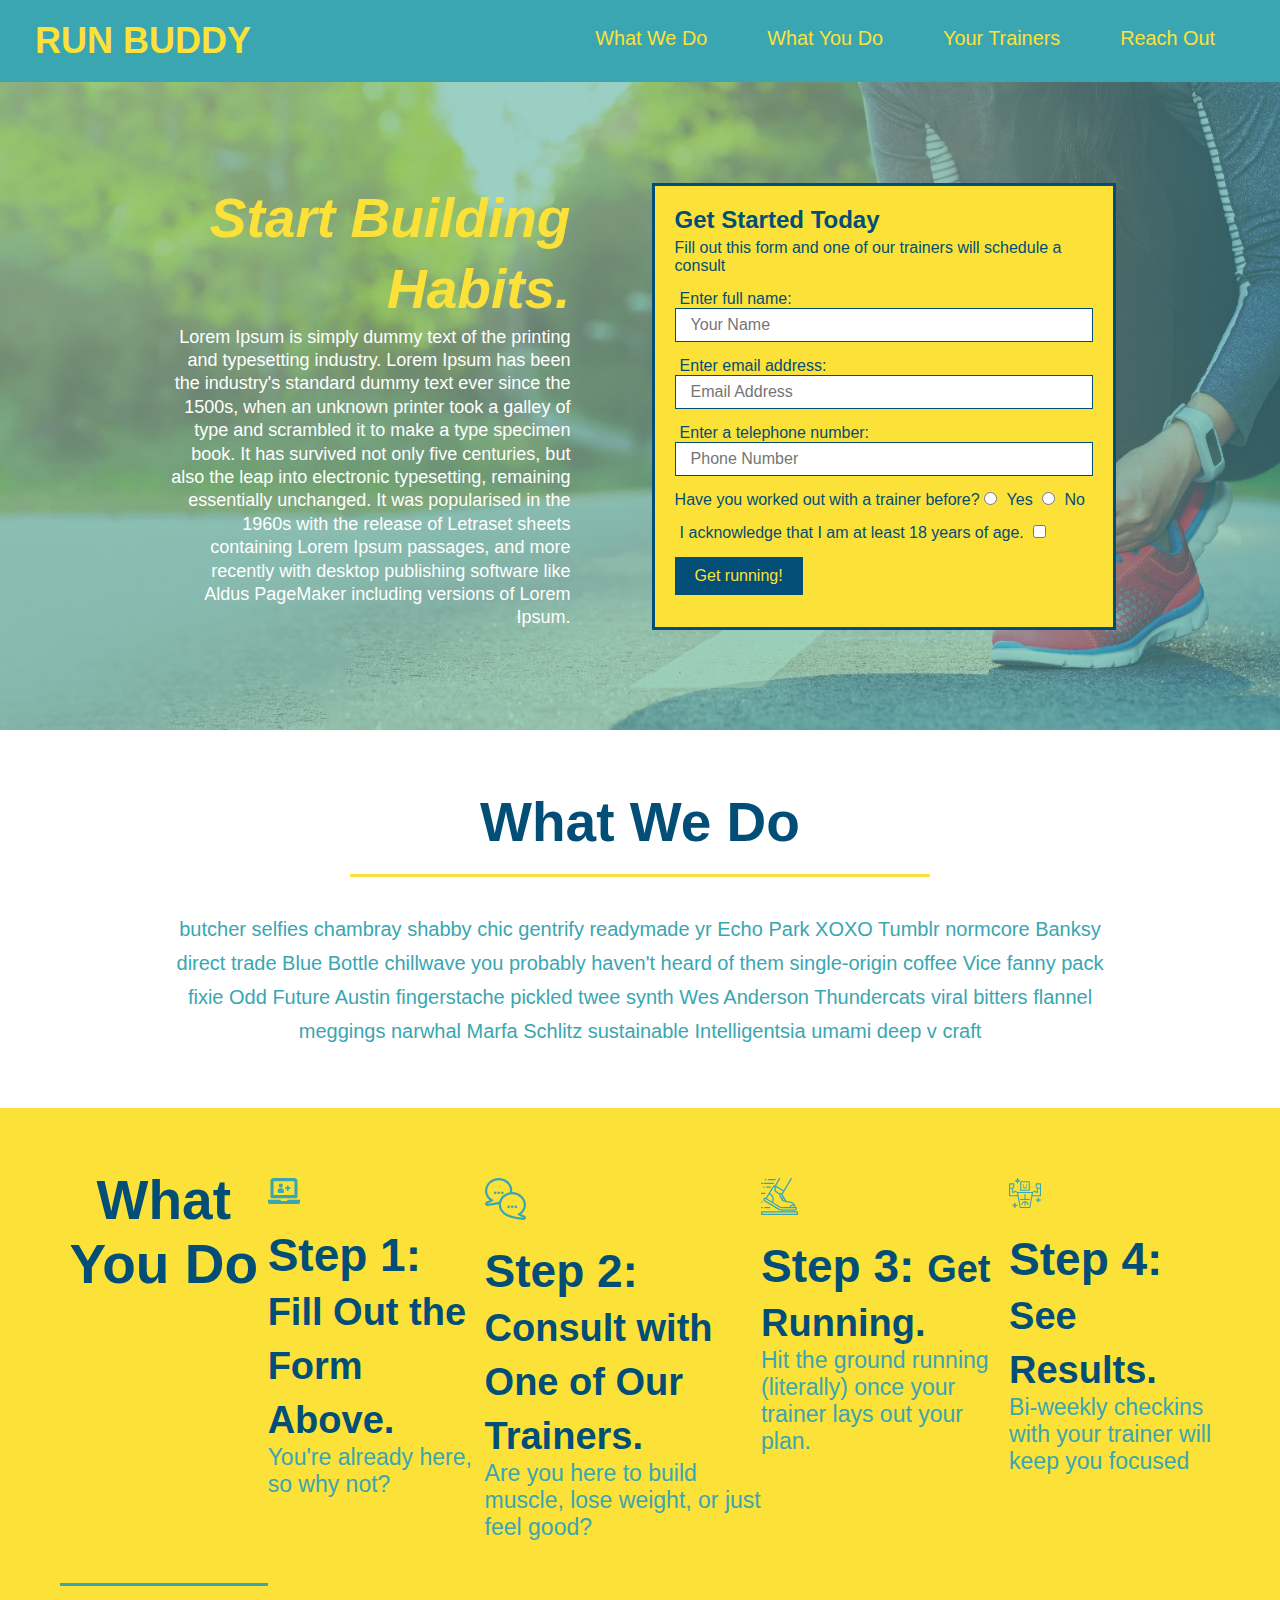
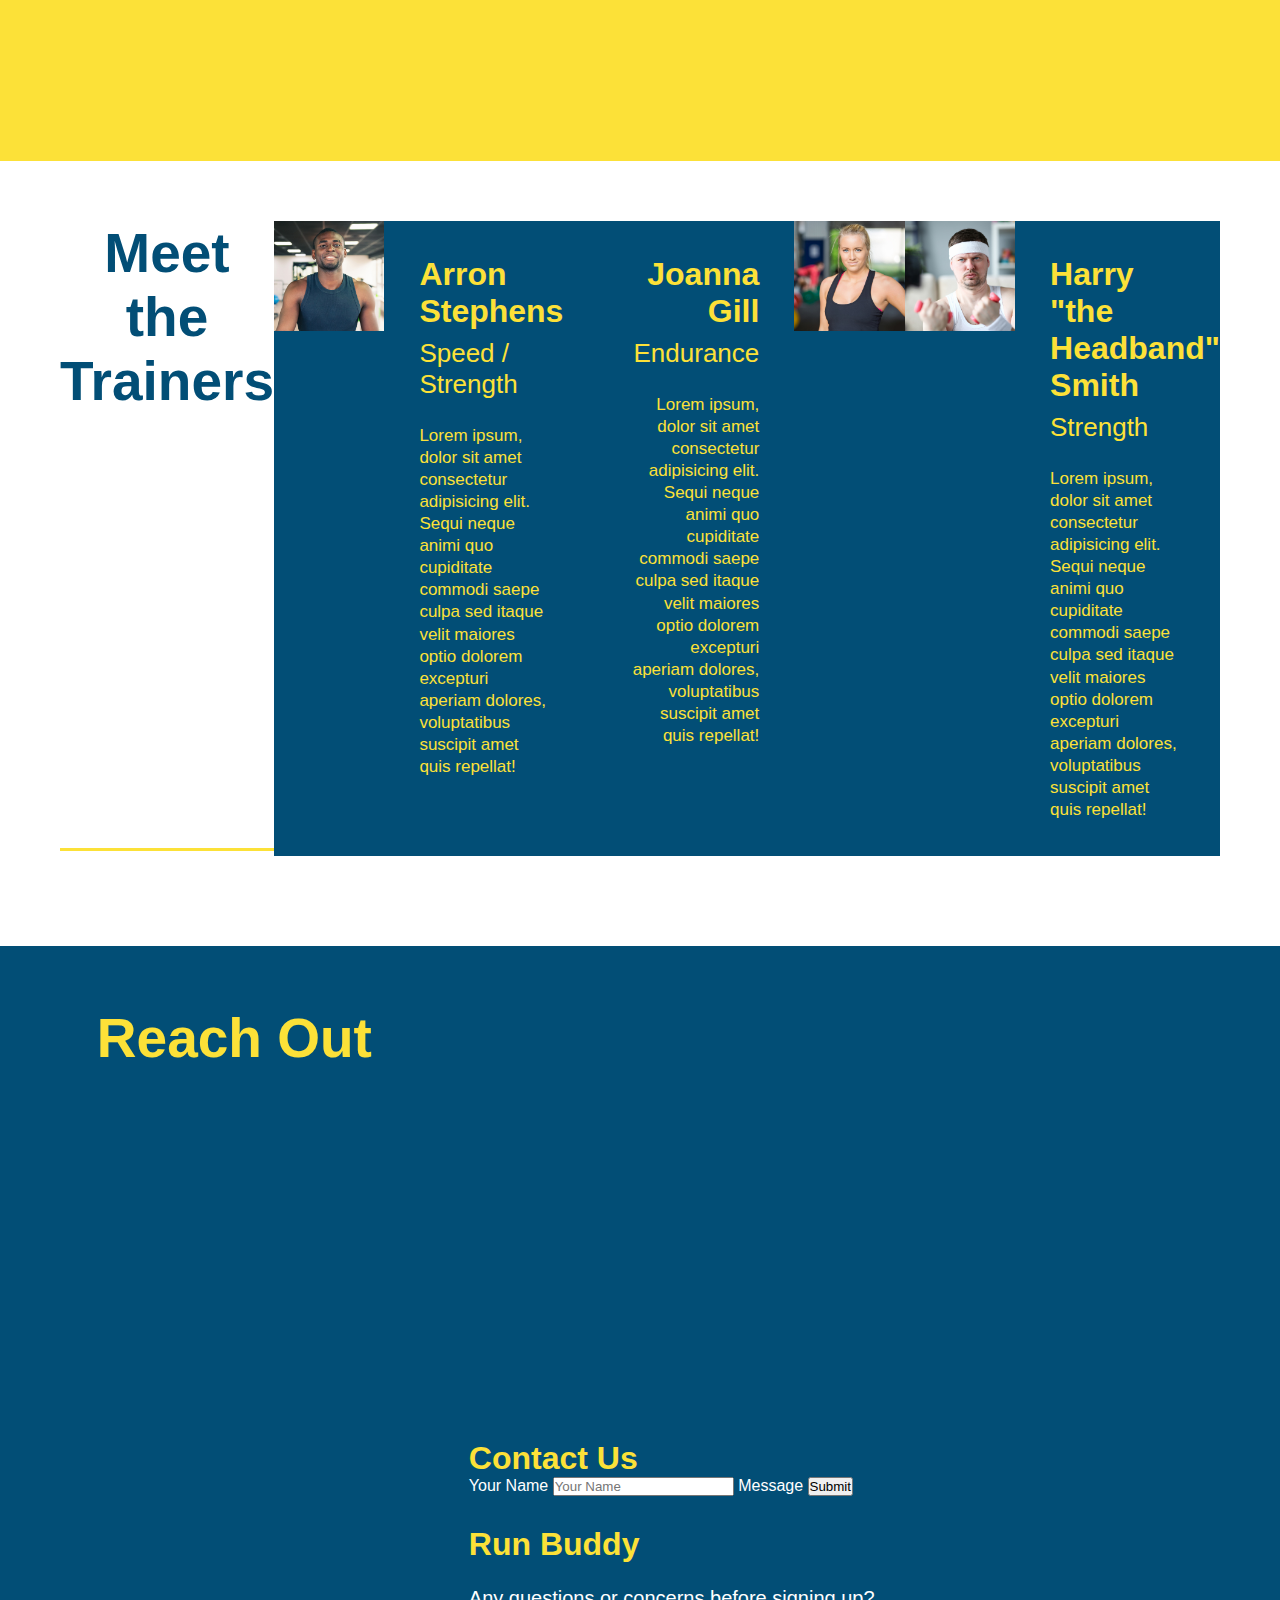
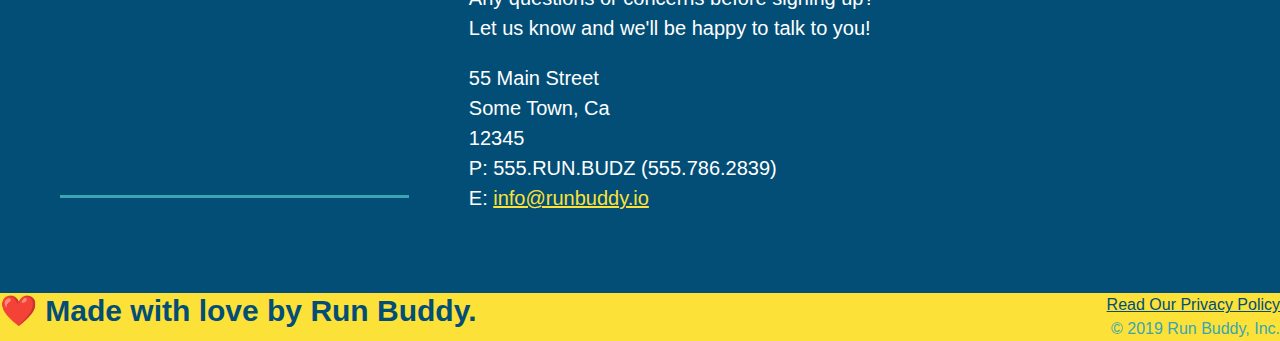
<file: index.html>
<!DOCTYPE html>
<html lang="en">

<head>
  <meta charset="UTF-8" />
  <title>Run Buddy</title>
  <link rel="stylesheet" href="./assets/css/style.css" />
</head>

<body>
  <!-- navigation -->
  <header>
    <h1>
      <a href="/">
        RUN BUDDY
      </a>
    </h1>
    <nav>
      <!-- Unordered list element -->
      <ul>
        <!-- List item element-->
        <li>
          <!-- Anchor element -->
          <a href="#what-we-do">What We Do</a>
        </li>
        <li>
          <a href="#what-you-do">What You Do</a>
        </li>
        <li>
          <a href="#your-trainers">Your Trainers</a>
        </li>
        <li>
          <a href="#reach-out">Reach Out</a>
        </li>
      </ul>
    </nav>
  </header>

  <!-- hero/jumbotron -->
  <section class="hero">
    <div class="hero-cta">
      <h2>Start Building Habits.</h2>
      <p>
        Lorem Ipsum is simply dummy text of the printing and typesetting industry. 
        Lorem Ipsum has been the industry's standard dummy text ever since the 1500s, when an unknown printer took a 
        galley of type and scrambled it to make a type specimen book. 
        It has survived not only five centuries, but also the leap into electronic typesetting, 
        remaining essentially unchanged. It was popularised in the 1960s with the release of Letraset sheets 
        containing Lorem Ipsum passages, and more recently with desktop publishing software like Aldus PageMaker 
        including versions of Lorem Ipsum.
      </p>
    </div>
    <div class="hero-form">
      <h3>Get Started Today</h3>
      <p>Fill out this form and one of our trainers will schedule a consult</p>
      <form>
        <label for="name">Enter full name:</label>
        <input type="text" placeholder="Your Name" name="name" id="name" class="form-input" />
        <label for="email">Enter email address:</label>
        <input type="text" placeholder="Email Address" name="email" id="email" class="form-input" />
        <label for="phone">Enter a telephone number:</label>
        <input type="text" placeholder="Phone Number" name="phone" id="phone" class="form-input" />
        <p>
          Have you worked out with a trainer before?
          <input type="radio" name="trainer-confirm" id="trainer-yes" />
          <label for="trainer-yes">Yes</label>
          <input type="radio" name="trainer-confirm" id="trainer-no" />
          <label for="trainer-no">No</label>
        </p>
        <p>
          <label for="checkbox">
            I acknowledge that I am at least 18 years of age.
          </label>
          <input type="checkbox" name="checkpoint1" id="checkbox" />
        </p>
        <button type="submit">
          Get running!
        </button>
      </form>
    </div>
  </section>

  <!-- "what we do" section -->
  <section id="what-we-do" class="intro">
    <div class="flex-row">
      <h2 class="section-title primary-border">
        What We Do
      </h2>
    </div>
    <div class="flex-row">
      <p>
        butcher selfies chambray shabby chic gentrify readymade yr Echo Park XOXO Tumblr normcore Banksy direct trade Blue
        Bottle chillwave you probably haven't heard of them single-origin coffee Vice fanny pack fixie Odd Future Austin
        fingerstache pickled twee synth Wes Anderson Thundercats viral bitters flannel meggings narwhal Marfa Schlitz
        sustainable Intelligentsia umami deep v craft
      </p>
    </div>
  </section>

  <!-- "what you do" section -->
  <section id="what-you-do" class="steps">
    <div class="flex-row">
      <h2 class="section-title secondary-border">
        What You Do
      </h2>
    <div>
      <img src="./assets/images/step-1.svg" alt="" />
      <h3>Step 1: <span>Fill Out the Form Above.</span></h3>
      <p>You're already here, so why not?</p>
    </div>

    <div>
      <img src="./assets/images/step-2.svg" alt="" />
      <h3>Step 2: <span>Consult with One of Our Trainers.</span></h3>
      <p>Are you here to build muscle, lose weight, or just feel good?</p>
    </div>

    <div>
      <img src="./assets/images/step-3.svg" alt="" />
      <h3>Step 3: <span>Get Running.</span></h3>
      <p>Hit the ground running (literally) once your trainer lays out your plan.</p>
    </div>

    <div>
      <img src="./assets/images/step-4.svg" alt="" />
      <h3>Step 4: <span>See Results.</span></h3>
      <p>Bi-weekly checkins with your trainer will keep you focused</p>
    </div>
  </section>

  <!-- "meet the trainers" section -->
  <section id="your-trainers" class="trainers">
    <div class="flex-row">
      <h2 class="section-title primary-border">
        Meet the Trainers
      </h2>
    <article class="trainer">
      <img src="./assets/images/trainer-1.jpg" alt="Arron Stephens in his workout clothes, ready to pump iron" />
      <div class="trainer-bio text-left">
        <h3>Arron Stephens</h3>
        <h4>Speed / Strength</h4>
        <p>
          Lorem ipsum, dolor sit amet consectetur adipisicing elit. Sequi neque animi quo cupiditate commodi saepe culpa
          sed
          itaque velit maiores optio dolorem excepturi aperiam dolores, voluptatibus suscipit amet quis repellat!
        </p>
      </div>
    </article>

    <!-- second trainer bio -->
    <article class="trainer">
      <div class="trainer-bio text-right">
        <h3>Joanna Gill</h3>
        <h4>Endurance</h4>
        <p>
          Lorem ipsum, dolor sit amet consectetur adipisicing elit. Sequi neque animi quo cupiditate commodi saepe culpa
          sed
          itaque velit maiores optio dolorem excepturi aperiam dolores, voluptatibus suscipit amet quis repellat!
        </p>
      </div>
      <img src="./assets/images/trainer-2.jpg" alt="Joanna Gill cooling off after a workout" />
    </article>

    <!-- third trainer bio -->
    <article class="trainer">
      <img src="./assets/images/trainer-3.jpg"
        alt="Harry Smith wearing a headband and lifting comically small pink weights" />
      <div class="trainer-bio text-left">
        <h3>Harry "the Headband" Smith</h3>
        <h4>Strength</h4>
        <p>
          Lorem ipsum, dolor sit amet consectetur adipisicing elit. Sequi neque animi quo cupiditate commodi saepe culpa
          sed
          itaque velit maiores optio dolorem excepturi aperiam dolores, voluptatibus suscipit amet quis repellat!
        </p>
      </div>
    </article>
  </section>

  <!-- "reach out" section -->
  <section id="reach-out" class="contact">
    <div class="flex-row">
      <h2 class="section-title secondary-border">
        Reach Out
      </h2>
    <div class="contact-info">
      <iframe 
        src="https://www.google.com/maps/embed?pb=!1m18!1m12!1m3!1d3147.1079747227936!2d-120.42364418397035!3d37.92790791110593!2m3!1f0!2f0!3f0!3m2!1i1024!2i768!4f13.1!3m3!1m2!1s0x8090c49129b6ac57%3A0xb56c7eb95a2cd8bd!2sMain%20St%2C%20California%2095327!5e0!3m2!1sen!2sus!4v1616426329495!5m2!1sen!2sus"
        style="border:0;" 
        allowfullscreen=""
        loading="lazy">
      </iframe>
      <div class="contact-form">
        <h3>Contact Us</h3>
        <form>
          <label for="contact-name">Your Name</label>
          <input type="text" ide="contact-name" placeholder="Your Name" />

          <label for="contact-message">Message</label>
          <texatarea id="contact-message" placeholder="Message"></texatarea>

          <button type="submit">Submit</button>
        </form>
      </div>
      <div>
        <h3>Run Buddy</h3>
        <p>
          Any questions or concerns before signing up?
          <br />
          Let us know and we'll be happy to talk to you!
        </p>
        <address>
          55 Main Street <br />
          Some Town, Ca <br />
          12345<br />
          P: 555.RUN.BUDZ (555.786.2839)<br />
          E: <a href="mailto:info@runbuddy.io">info@runbuddy.io</a>
        </address>
      </div>
    </div>
  </section>

  <!-- footer -->
  <footer>
    <h2>❤️ Made with love by Run Buddy.</h2>
    <div>
      <a href="./privacy-policy.html">Read Our Privacy Policy</a><br />
      &copy; 2019 Run Buddy, Inc.
    </div>
  </footer>
</body>

</html>
</file>
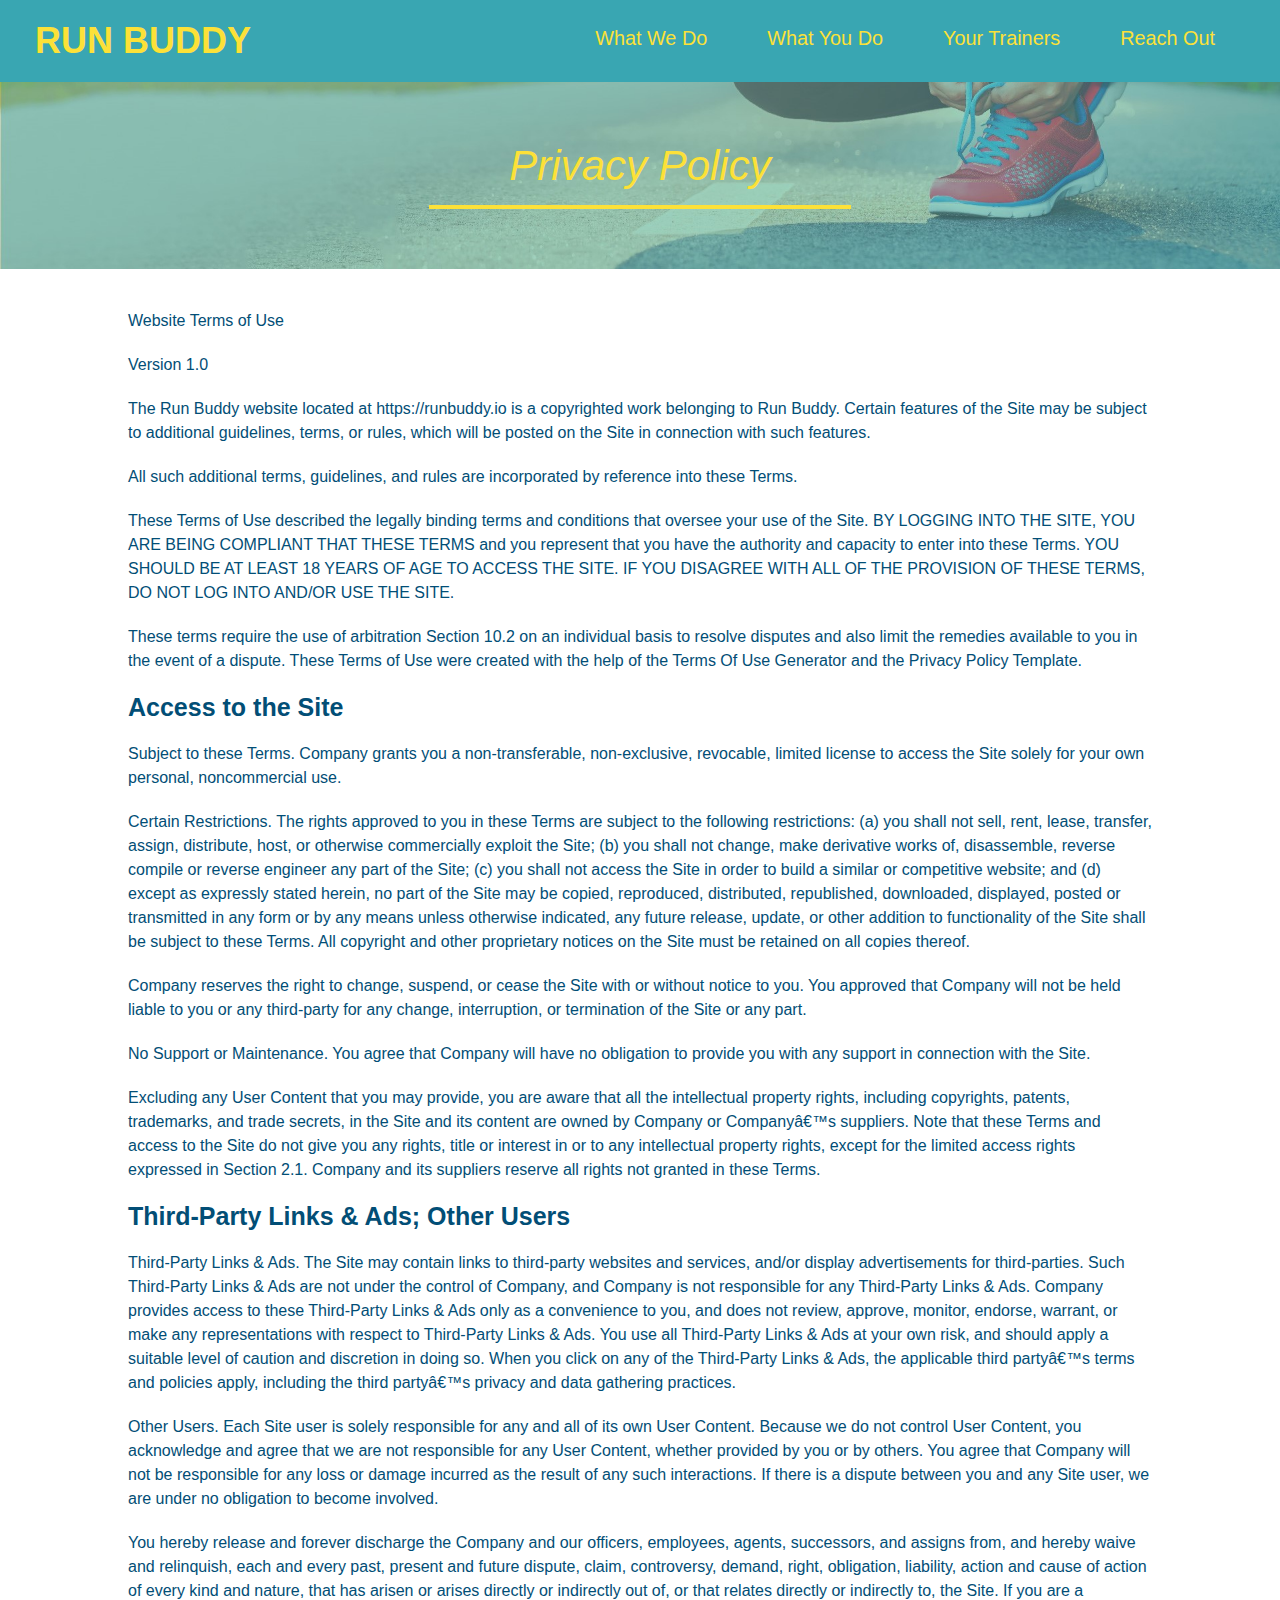
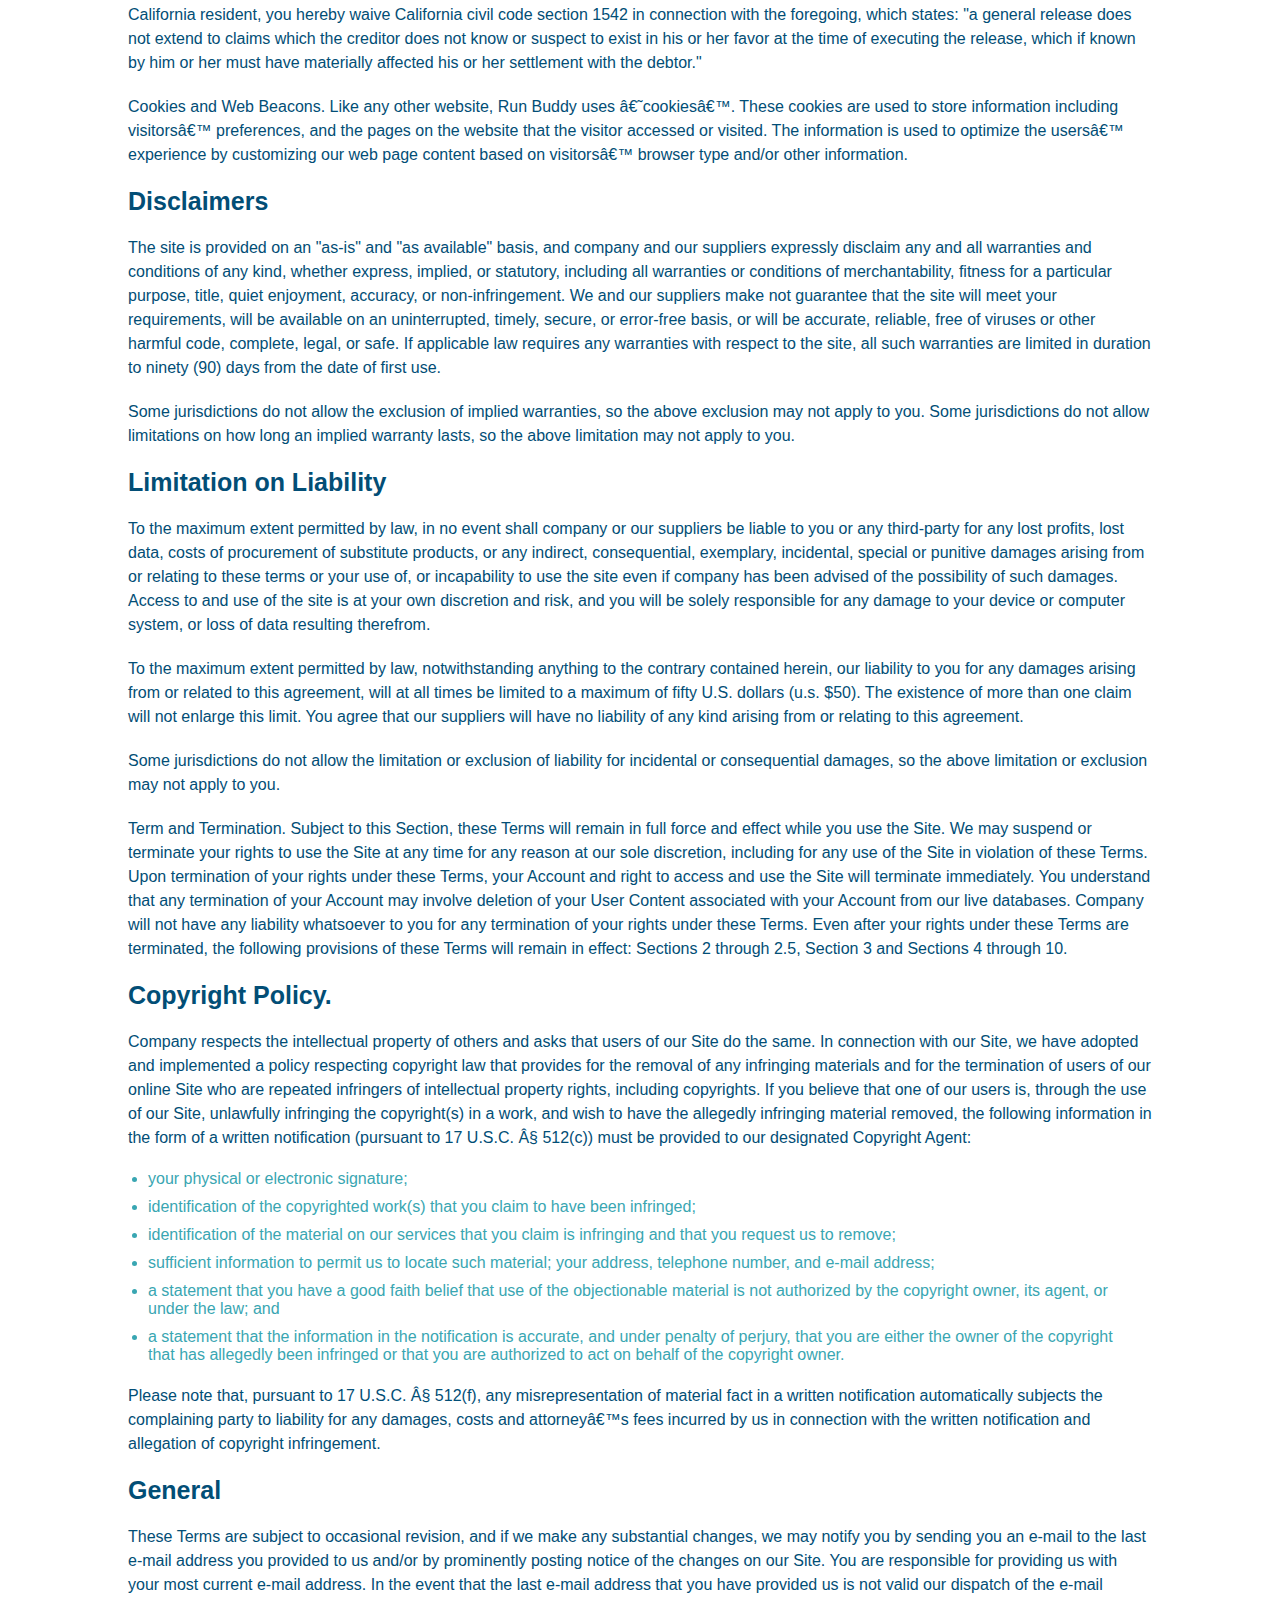
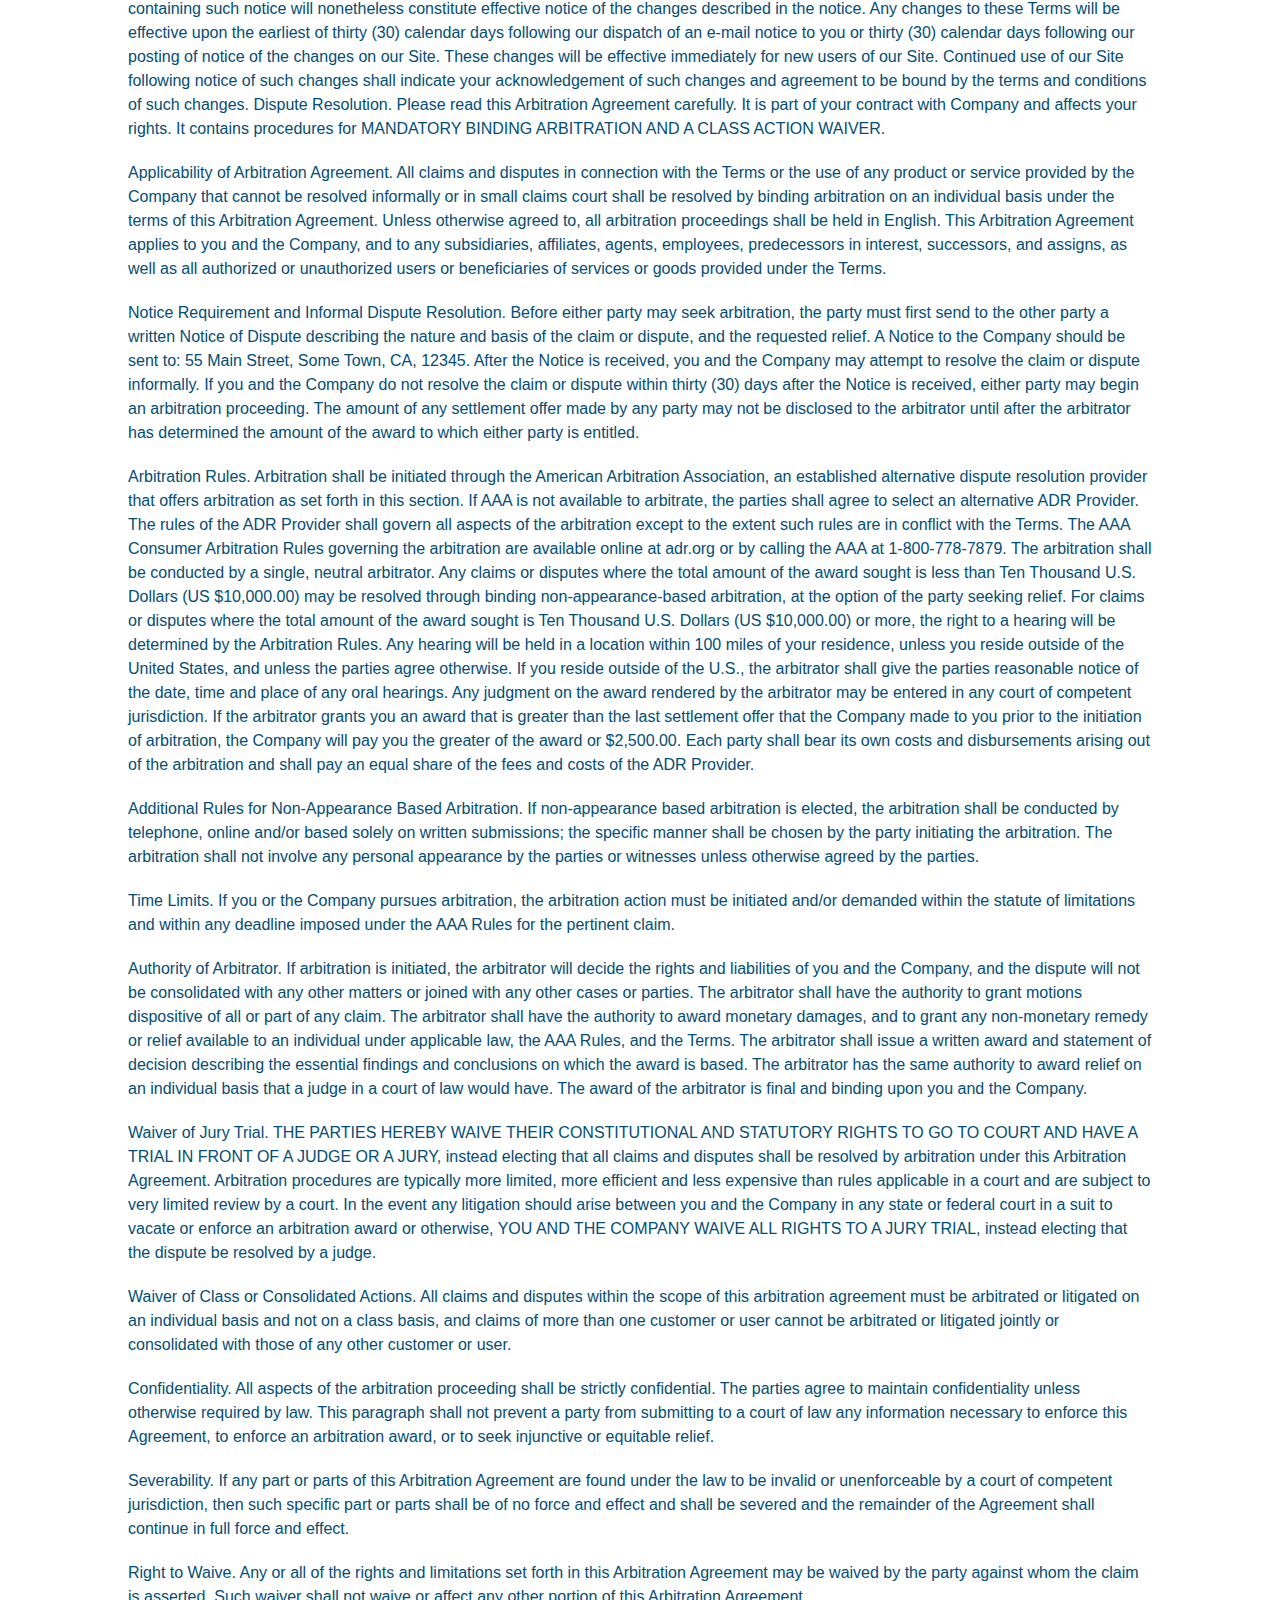
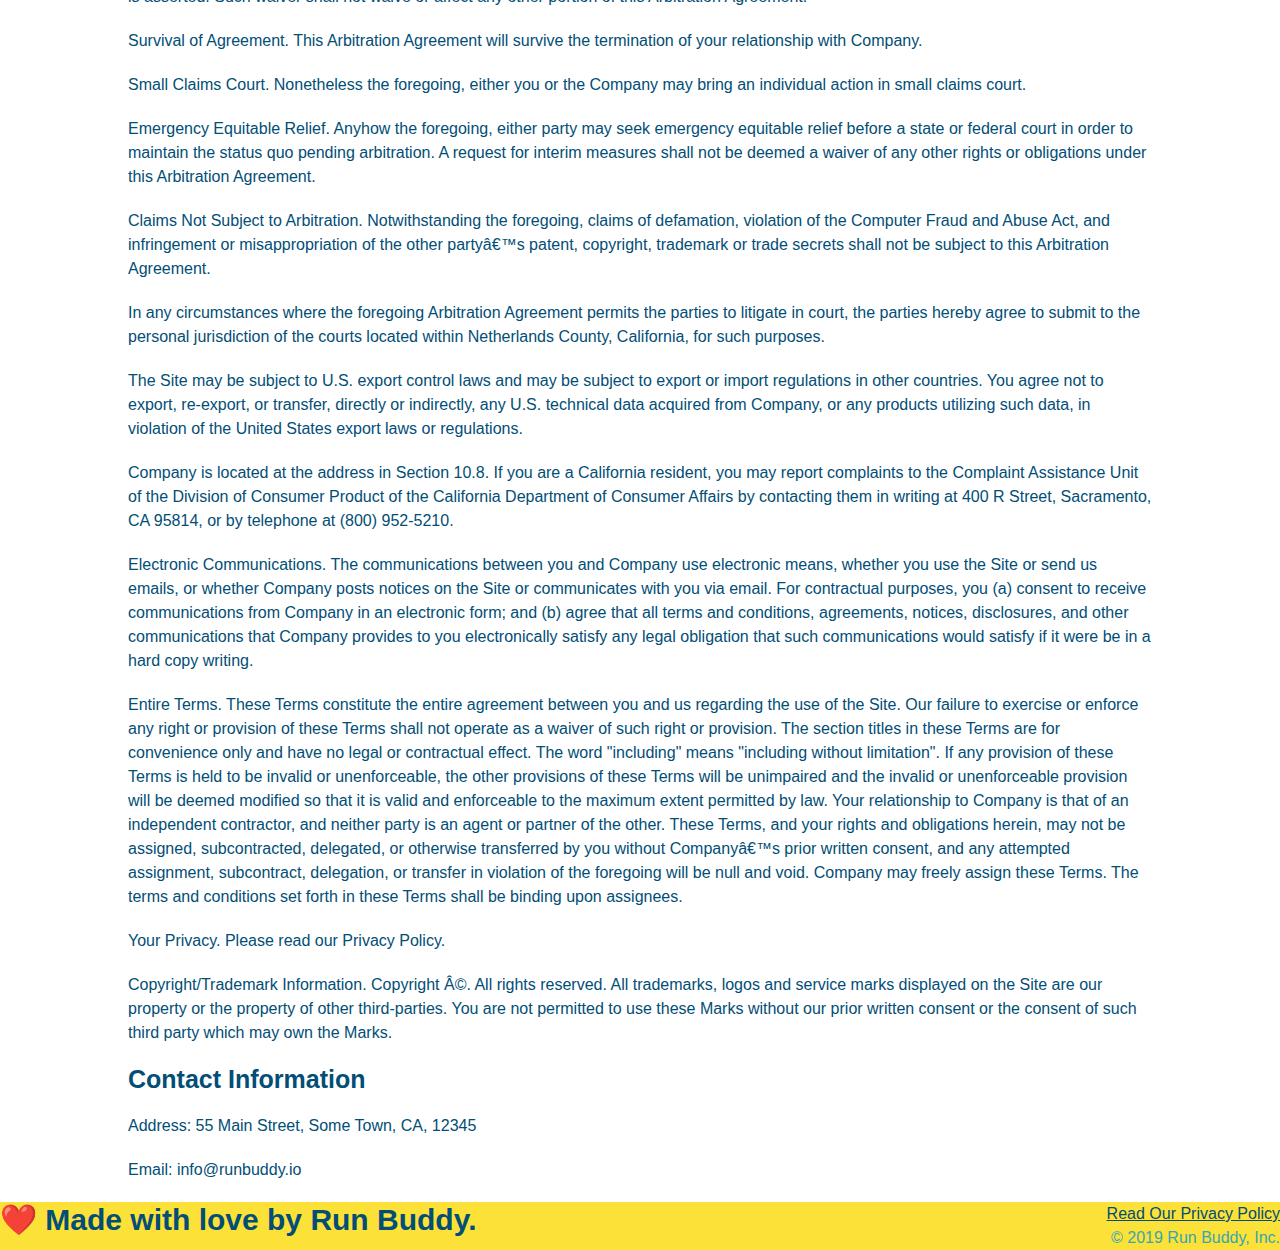
<file: privacy-policy.html>
<!DOCTYPE html>
<html lang="en">

<head>
  <meta charset="UTF-8" />
  <title>Privacy Policy - Run Buddy</title>
  <link rel="stylesheet" href="./assets/css/style.css" />
  <link rel="stylesheet" href="./assets/css/secondary-styles.css" />

</head>

<body>
  <header>
    <h1>
      <a href="/">
        RUN BUDDY
      </a>
    </h1>
    <nav>
      <!-- Unordered list element -->
      <ul>
        <!-- List item element-->
        <li>
          <!-- Anchor element -->
          <a href="./index.html#what-we-do">What We Do</a>
        </li>
        <li>
          <a href="./index.html#what-you-do">What You Do</a>
        </li>
        <li>
          <a href="./index.html#your-trainers">Your Trainers</a>
        </li>
        <li>
          <a href="./index.html#reach-out">Reach Out</a>
        </li>
      </ul>
    </nav>
  </header>

  <section class="hero">
    <h2 class="page-title">
      Privacy Policy
    </h2>
  </section>

  <article class="secondary-content">

    <p>
      Website Terms of Use
    </p>

    <p>
      Version 1.0
    </p>

    <p>
      The Run Buddy website located at https://runbuddy.io is a copyrighted work belonging to Run Buddy. Certain
      features of the Site may be subject to additional guidelines, terms, or rules, which will be posted on the Site
      in connection with such features.
    </p>

    <p>
      All such additional terms, guidelines, and rules are incorporated by reference into these Terms.
    </p>

    <p>
      These Terms of Use described the legally binding terms and conditions that oversee your use of the Site. BY
      LOGGING INTO THE SITE, YOU ARE BEING COMPLIANT THAT THESE TERMS and you represent that you have the authority
      and capacity to enter into these Terms. YOU SHOULD BE AT LEAST 18 YEARS OF AGE TO ACCESS THE SITE. IF YOU
      DISAGREE WITH ALL OF THE PROVISION OF THESE TERMS, DO NOT LOG INTO AND/OR USE THE SITE.
    </p>

    <p>
      These terms require the use of arbitration Section 10.2 on an individual basis to resolve disputes and also
      limit the remedies available to you in the event of a dispute. These Terms of Use were created with the help of
      the Terms Of Use Generator and the Privacy Policy Template.
    </p>

    <h3>
      Access to the Site
    </h3>

    <p>
      Subject to these Terms. Company grants you a non-transferable, non-exclusive, revocable, limited license to
      access the Site solely for your own personal, noncommercial use.
    </p>

    <p>
      Certain Restrictions. The rights approved to you in these Terms are subject to the following restrictions: (a)
      you shall not sell, rent, lease, transfer, assign, distribute, host, or otherwise commercially exploit the Site;
      (b) you shall not change, make derivative works of, disassemble, reverse compile or reverse engineer any part of
      the Site; (c) you shall not access the Site in order to build a similar or competitive website; and (d) except
      as expressly stated herein, no part of the Site may be copied, reproduced, distributed, republished, downloaded,
      displayed, posted or transmitted in any form or by any means unless otherwise indicated, any future release,
      update, or other addition to functionality of the Site shall be subject to these Terms. All copyright and other
      proprietary notices on the Site must be retained on all copies thereof.
    </p>

    <p>
      Company reserves the right to change, suspend, or cease the Site with or without notice to you. You approved
      that Company will not be held liable to you or any third-party for any change, interruption, or termination of
      the Site or any part.
    </p>

    <p>
      No Support or Maintenance. You agree that Company will have no obligation to provide you with any support in
      connection with the Site.
    </p>

    <p>
      Excluding any User Content that you may provide, you are aware that all the intellectual property rights,
      including copyrights, patents, trademarks, and trade secrets, in the Site and its content are owned by Company
      or Companyâ€™s suppliers. Note that these Terms and access to the Site do not give you any rights, title or
      interest in or to any intellectual property rights, except for the limited access rights expressed in Section
      2.1. Company and its suppliers reserve all rights not granted in these Terms.
    </p>

    <h3>
      Third-Party Links & Ads; Other Users
    </h3>

    <p>
      Third-Party Links & Ads. The Site may contain links to third-party websites and services, and/or display
      advertisements for third-parties. Such Third-Party Links & Ads are not under the control of Company, and Company
      is not responsible for any Third-Party Links & Ads. Company provides access to these Third-Party Links & Ads
      only as a convenience to you, and does not review, approve, monitor, endorse, warrant, or make any
      representations with respect to Third-Party Links & Ads. You use all Third-Party Links & Ads at your own risk,
      and should apply a suitable level of caution and discretion in doing so. When you click on any of the
      Third-Party Links & Ads, the applicable third partyâ€™s terms and policies apply, including the third partyâ€™s
      privacy and data gathering practices.
    </p>

    <p>
      Other Users. Each Site user is solely responsible for any and all of its own User Content. Because we do not
      control User Content, you acknowledge and agree that we are not responsible for any User Content, whether
      provided by you or by others. You agree that Company will not be responsible for any loss or damage incurred as
      the result of any such interactions. If there is a dispute between you and any Site user, we are under no
      obligation to become involved.
    </p>

    <p>
      You hereby release and forever discharge the Company and our officers, employees, agents, successors, and
      assigns from, and hereby waive and relinquish, each and every past, present and future dispute, claim,
      controversy, demand, right, obligation, liability, action and cause of action of every kind and nature, that has
      arisen or arises directly or indirectly out of, or that relates directly or indirectly to, the Site. If you are
      a California resident, you hereby waive California civil code section 1542 in connection with the foregoing,
      which states: "a general release does not extend to claims which the creditor does not know or suspect to exist
      in his or her favor at the time of executing the release, which if known by him or her must have materially
      affected his or her settlement with the debtor."
    </p>

    <p>
      Cookies and Web Beacons. Like any other website, Run Buddy uses â€˜cookiesâ€™. These cookies are used to store
      information including visitorsâ€™ preferences, and the pages on the website that the visitor accessed or visited.
      The information is used to optimize the usersâ€™ experience by customizing our web page content based on
      visitorsâ€™
      browser type and/or other information.
    </p>

    <h3>
      Disclaimers
    </h3>

    <p>
      The site is provided on an "as-is" and "as available" basis, and company and our suppliers expressly disclaim
      any and all warranties and conditions of any kind, whether express, implied, or statutory, including all
      warranties or conditions of merchantability, fitness for a particular purpose, title, quiet enjoyment, accuracy,
      or non-infringement. We and our suppliers make not guarantee that the site will meet your requirements, will be
      available on an uninterrupted, timely, secure, or error-free basis, or will be accurate, reliable, free of
      viruses or other harmful code, complete, legal, or safe. If applicable law requires any warranties with respect
      to the site, all such warranties are limited in duration to ninety (90) days from the date of first use.
    </p>

    <p>
      Some jurisdictions do not allow the exclusion of implied warranties, so the above exclusion may not apply to
      you. Some jurisdictions do not allow limitations on how long an implied warranty lasts, so the above limitation
      may not apply to you.
    </p>

    <h3>
      Limitation on Liability
    </h3>

    <p>
      To the maximum extent permitted by law, in no event shall company or our suppliers be liable to you or any
      third-party for any lost profits, lost data, costs of procurement of substitute products, or any indirect,
      consequential, exemplary, incidental, special or punitive damages arising from or relating to these terms or
      your use of, or incapability to use the site even if company has been advised of the possibility of such
      damages. Access to and use of the site is at your own discretion and risk, and you will be solely responsible
      for any damage to your device or computer system, or loss of data resulting therefrom.
    </p>

    <p>
      To the maximum extent permitted by law, notwithstanding anything to the contrary contained herein, our liability
      to you for any damages arising from or related to this agreement, will at all times be limited to a maximum of
      fifty U.S. dollars (u.s. $50). The existence of more than one claim will not enlarge this limit. You agree that
      our suppliers will have no liability of any kind arising from or relating to this agreement.
    </p>

    <p>
      Some jurisdictions do not allow the limitation or exclusion of liability for incidental or consequential
      damages, so the above limitation or exclusion may not apply to you.
    </p>

    <p>
      Term and Termination. Subject to this Section, these Terms will remain in full force and effect while you use
      the Site. We may suspend or terminate your rights to use the Site at any time for any reason at our sole
      discretion, including for any use of the Site in violation of these Terms. Upon termination of your rights under
      these Terms, your Account and right to access and use the Site will terminate immediately. You understand that
      any termination of your Account may involve deletion of your User Content associated with your Account from our
      live databases. Company will not have any liability whatsoever to you for any termination of your rights under
      these Terms. Even after your rights under these Terms are terminated, the following provisions of these Terms
      will remain in effect: Sections 2 through 2.5, Section 3 and Sections 4 through 10.
    </p>

    <h3>
      Copyright Policy.
    </h3>

    <p>
      Company respects the intellectual property of others and asks that users of our Site do the same. In connection
      with our Site, we have adopted and implemented a policy respecting copyright law that provides for the removal
      of any infringing materials and for the termination of users of our online Site who are repeated infringers of
      intellectual property rights, including copyrights. If you believe that one of our users is, through the use of
      our Site, unlawfully infringing the copyright(s) in a work, and wish to have the allegedly infringing material
      removed, the following information in the form of a written notification (pursuant to 17 U.S.C. Â§ 512(c)) must
      be provided to our designated Copyright Agent:
    </p>

    <ul>
      <li>
        your physical or electronic signature;
      </li>
      <li>
        identification of the copyrighted work(s) that you claim to have been infringed;
      </li>
      <li>
        identification of the material on our services that you claim is infringing and that you request us to remove;
      </li>
      <li>
        sufficient information to permit us to locate such material; your address, telephone number, and e-mail
        address;
      </li>
      <li>
        a statement that you have a good faith belief that use of the objectionable material is not authorized by the
        copyright owner, its agent, or under the law; and
      </li>
      <li>
        a statement that the information in the notification is accurate, and under penalty of perjury, that you are
        either the owner of the copyright that has allegedly been infringed or that you are authorized to act on
        behalf of the copyright owner.
      </li>
    </ul>

    <p>
      Please note that, pursuant to 17 U.S.C. Â§ 512(f), any misrepresentation of material fact in a written
      notification automatically subjects the complaining party to liability for any damages, costs and attorneyâ€™s
      fees incurred by us in connection with the written notification and allegation of copyright infringement.
    </p>

    <h3>
      General
    </h3>

    <p>
      These Terms are subject to occasional revision, and if we make any substantial changes, we may notify you by
      sending you an e-mail to the last e-mail address you provided to us and/or by prominently posting notice of the
      changes on our Site. You are responsible for providing us with your most current e-mail address. In the event
      that the last e-mail address that you have provided us is not valid our dispatch of the e-mail containing such
      notice will nonetheless constitute effective notice of the changes described in the notice. Any changes to these
      Terms will be effective upon the earliest of thirty (30) calendar days following our dispatch of an e-mail
      notice to you or thirty (30) calendar days following our posting of notice of the changes on our Site. These
      changes will be effective immediately for new users of our Site. Continued use of our Site following notice of
      such changes shall indicate your acknowledgement of such changes and agreement to be bound by the terms and
      conditions of such changes. Dispute Resolution. Please read this Arbitration Agreement carefully. It is part of
      your contract with Company and affects your rights. It contains procedures for MANDATORY BINDING ARBITRATION AND
      A CLASS ACTION WAIVER.
    </p>

    <p>
      Applicability of Arbitration Agreement. All claims and disputes in connection with the Terms or the use of any
      product or service provided by the Company that cannot be resolved informally or in small claims court shall be
      resolved by binding arbitration on an individual basis under the terms of this Arbitration Agreement. Unless
      otherwise agreed to, all arbitration proceedings shall be held in English. This Arbitration Agreement applies to
      you and the Company, and to any subsidiaries, affiliates, agents, employees, predecessors in interest,
      successors, and assigns, as well as all authorized or unauthorized users or beneficiaries of services or goods
      provided under the Terms.
    </p>

    <p>
      Notice Requirement and Informal Dispute Resolution. Before either party may seek arbitration, the party must
      first send to the other party a written Notice of Dispute describing the nature and basis of the claim or
      dispute, and the requested relief. A Notice to the Company should be sent to: 55 Main Street, Some Town, CA,
      12345. After the Notice is received, you and the Company may attempt to resolve the claim or dispute informally.
      If you and the Company do not resolve the claim or dispute within thirty (30) days after the Notice is received,
      either party may begin an arbitration proceeding. The amount of any settlement offer made by any party may not
      be disclosed to the arbitrator until after the arbitrator has determined the amount of the award to which either
      party is entitled.
    </p>

    <p>
      Arbitration Rules. Arbitration shall be initiated through the American Arbitration Association, an established
      alternative dispute resolution provider that offers arbitration as set forth in this section. If AAA is not
      available to arbitrate, the parties shall agree to select an alternative ADR Provider. The rules of the ADR
      Provider shall govern all aspects of the arbitration except to the extent such rules are in conflict with the
      Terms. The AAA Consumer Arbitration Rules governing the arbitration are available online at adr.org or by
      calling the AAA at 1-800-778-7879. The arbitration shall be conducted by a single, neutral arbitrator. Any
      claims or disputes where the total amount of the award sought is less than Ten Thousand U.S. Dollars (US
      $10,000.00) may be resolved through binding non-appearance-based arbitration, at the option of the party seeking
      relief. For claims or disputes where the total amount of the award sought is Ten Thousand U.S. Dollars (US
      $10,000.00) or more, the right to a hearing will be determined by the Arbitration Rules. Any hearing will be
      held in a location within 100 miles of your residence, unless you reside outside of the United States, and
      unless the parties agree otherwise. If you reside outside of the U.S., the arbitrator shall give the parties
      reasonable notice of the date, time and place of any oral hearings. Any judgment on the award rendered by the
      arbitrator may be entered in any court of competent jurisdiction. If the arbitrator grants you an award that is
      greater than the last settlement offer that the Company made to you prior to the initiation of arbitration, the
      Company will pay you the greater of the award or $2,500.00. Each party shall bear its own costs and
      disbursements arising out of the arbitration and shall pay an equal share of the fees and costs of the ADR
      Provider.
    </p>

    <p>
      Additional Rules for Non-Appearance Based Arbitration. If non-appearance based arbitration is elected, the
      arbitration shall be conducted by telephone, online and/or based solely on written submissions; the specific
      manner shall be chosen by the party initiating the arbitration. The arbitration shall not involve any personal
      appearance by the parties or witnesses unless otherwise agreed by the parties.
    </p>

    <p>
      Time Limits. If you or the Company pursues arbitration, the arbitration action must be initiated and/or demanded
      within the statute of limitations and within any deadline imposed under the AAA Rules for the pertinent claim.
    </p>

    <p>
      Authority of Arbitrator. If arbitration is initiated, the arbitrator will decide the rights and liabilities of
      you and the Company, and the dispute will not be consolidated with any other matters or joined with any other
      cases or parties. The arbitrator shall have the authority to grant motions dispositive of all or part of any
      claim. The arbitrator shall have the authority to award monetary damages, and to grant any non-monetary remedy
      or relief available to an individual under applicable law, the AAA Rules, and the Terms. The arbitrator shall
      issue a written award and statement of decision describing the essential findings and conclusions on which the
      award is based. The arbitrator has the same authority to award relief on an individual basis that a judge in a
      court of law would have. The award of the arbitrator is final and binding upon you and the Company.
    </p>

    <p>
      Waiver of Jury Trial. THE PARTIES HEREBY WAIVE THEIR CONSTITUTIONAL AND STATUTORY RIGHTS TO GO TO COURT AND HAVE
      A TRIAL IN FRONT OF A JUDGE OR A JURY, instead electing that all claims and disputes shall be resolved by
      arbitration under this Arbitration Agreement. Arbitration procedures are typically more limited, more efficient
      and less expensive than rules applicable in a court and are subject to very limited review by a court. In the
      event any litigation should arise between you and the Company in any state or federal court in a suit to vacate
      or enforce an arbitration award or otherwise, YOU AND THE COMPANY WAIVE ALL RIGHTS TO A JURY TRIAL, instead
      electing that the dispute be resolved by a judge.
    </p>

    <p>
      Waiver of Class or Consolidated Actions. All claims and disputes within the scope of this arbitration agreement
      must be arbitrated or litigated on an individual basis and not on a class basis, and claims of more than one
      customer or user cannot be arbitrated or litigated jointly or consolidated with those of any other customer or
      user.
    </p>

    <p>
      Confidentiality. All aspects of the arbitration proceeding shall be strictly confidential. The parties agree to
      maintain confidentiality unless otherwise required by law. This paragraph shall not prevent a party from
      submitting to a court of law any information necessary to enforce this Agreement, to enforce an arbitration
      award, or to seek injunctive or equitable relief.
    </p>

    <p>
      Severability. If any part or parts of this Arbitration Agreement are found under the law to be invalid or
      unenforceable by a court of competent jurisdiction, then such specific part or parts shall be of no force and
      effect and shall be severed and the remainder of the Agreement shall continue in full force and effect.
    </p>

    <p>
      Right to Waive. Any or all of the rights and limitations set forth in this Arbitration Agreement may be waived
      by the party against whom the claim is asserted. Such waiver shall not waive or affect any other portion of this
      Arbitration Agreement.
    </p>

    <p>
      Survival of Agreement. This Arbitration Agreement will survive the termination of your relationship with
      Company.
    </p>

    <p>
      Small Claims Court. Nonetheless the foregoing, either you or the Company may bring an individual action in small
      claims court.
    </p>

    <p>
      Emergency Equitable Relief. Anyhow the foregoing, either party may seek emergency equitable relief before a
      state or federal court in order to maintain the status quo pending arbitration. A request for interim measures
      shall not be deemed a waiver of any other rights or obligations under this Arbitration Agreement.
    </p>

    <p>
      Claims Not Subject to Arbitration. Notwithstanding the foregoing, claims of defamation, violation of the
      Computer Fraud and Abuse Act, and infringement or misappropriation of the other partyâ€™s patent, copyright,
      trademark or trade secrets shall not be subject to this Arbitration Agreement.
    </p>

    <p>
      In any circumstances where the foregoing Arbitration Agreement permits the parties to litigate in court, the
      parties hereby agree to submit to the personal jurisdiction of the courts located within Netherlands County,
      California, for such purposes.
    </p>

    <p>
      The Site may be subject to U.S. export control laws and may be subject to export or import regulations in other
      countries. You agree not to export, re-export, or transfer, directly or indirectly, any U.S. technical data
      acquired from Company, or any products utilizing such data, in violation of the United States export laws or
      regulations.
    </p>

    <p>
      Company is located at the address in Section 10.8. If you are a California resident, you may report complaints
      to the Complaint Assistance Unit of the Division of Consumer Product of the California Department of Consumer
      Affairs by contacting them in writing at 400 R Street, Sacramento, CA 95814, or by telephone at (800) 952-5210.
    </p>

    <p>
      Electronic Communications. The communications between you and Company use electronic means, whether you use the
      Site or send us emails, or whether Company posts notices on the Site or communicates with you via email. For
      contractual purposes, you (a) consent to receive communications from Company in an electronic form; and (b)
      agree that all terms and conditions, agreements, notices, disclosures, and other communications that Company
      provides to you electronically satisfy any legal obligation that such communications would satisfy if it were be
      in a hard copy writing.
    </p>

    <p>
      Entire Terms. These Terms constitute the entire agreement between you and us regarding the use of the Site. Our
      failure to exercise or enforce any right or provision of these Terms shall not operate as a waiver of such right
      or provision. The section titles in these Terms are for convenience only and have no legal or contractual
      effect. The word "including" means "including without limitation". If any provision of these Terms is held to be
      invalid or unenforceable, the other provisions of these Terms will be unimpaired and the invalid or
      unenforceable provision will be deemed modified so that it is valid and enforceable to the maximum extent
      permitted by law. Your relationship to Company is that of an independent contractor, and neither party is an
      agent or partner of the other. These Terms, and your rights and obligations herein, may not be assigned,
      subcontracted, delegated, or otherwise transferred by you without Companyâ€™s prior written consent, and any
      attempted assignment, subcontract, delegation, or transfer in violation of the foregoing will be null and void.
      Company may freely assign these Terms. The terms and conditions set forth in these Terms shall be binding upon
      assignees.
    </p>

    <p>
      Your Privacy. Please read our Privacy Policy.
    </p>

    <p>
      Copyright/Trademark Information. Copyright Â©. All rights reserved. All trademarks, logos and service marks
      displayed on the Site are our property or the property of other third-parties. You are not permitted to use
      these Marks without our prior written consent or the consent of such third party which may own the Marks.
    </p>

    <h3>
      Contact Information
    </h3>

    <p>
      Address: 55 Main Street, Some Town, CA, 12345
    </p>

    <p>
      Email: info@runbuddy.io
    </p>

  </article>


  <!-- footer -->
  <footer>
    <h2>❤️ Made with love by Run Buddy.</h2>
    <div>
      <a href="#">Read Our Privacy Policy</a><br />
      &copy; 2019 Run Buddy, Inc.
    </div>
  </footer>
</body>

</html>
</file>
<file: assets/css/style.css>
/* boiler plate declarations and general styles go here */
* {
  margin: 0;
  padding: 0;
  box-sizing: border-box;
}

body {
  color: #39a6b2;
  font-family: Helvetica, Arial, sans-serif;
}

.flex-row {
  display: flex;
}

/* apply styles to <header> */
header {
  padding: 20px 35px;
  background-color: #39a6b2;
  display: flex;
  justify-content: space-between;
  flex-wrap: wrap;
}

header h1 {
  font-weight: bold;
  font-size: 36px;
  color: #fce138;
  margin: 0;
}
header a {
  text-decoration: none;
  color: #fce138;
}

header nav {
  margin: 7px 0;
}

header nav ul {
  display: flex;
  flex-wrap: wrap;
  justify-content: space-between;
  align-items: center;
  list-style: none;
}

header nav ul li a {
  margin: 0 30px;
  font-weight: lighter;
  font-size: 1.55vw;
}

/* apply styles to footer */
footer {
  display: flex;
  background: #fce138;
  justify-content: space-between;
  flex-wrap: wrap;
}

footer h2 {
  color: #024e76;
  font-size: 30px;
  margin: 0;
}

footer div {
  line-height: 1.5;
  text-align: right;
}

footer a {
  color: #024e76;
}

section {
  padding: 60px;
}

/* Hero Style Start */
.hero {
  background-image: url('../images/hero-bg.jpg');
  display: flex;
  background-size: cover;
  background-position: center;
  justify-content: center;
  flex-wrap: wrap;
}

.hero-cta {
  width: 35%;
  text-align: right;
  margin: 3.5%;
  color: #fff;
  font-size: 18px;
  line-height: 1.3;
}

.hero-cta h2 {
  font-style: italic;
  font-size: 55px;
  color: #fce138;
}

.hero-form {
  border: 3px solid #024e76;
  background-color: #fce138;
  padding: 20px;
  color: #024e76;
  float: right;
  width: 40%;
  margin: 3.5%;
}

.hero-form h3 {
  font-size: 24px;
  margin: 0;
}
.hero-form p {
  margin: 5px 0 15px 0;
}

.form-input {
  border: 1px solid #024e76;
  display: block;
  padding: 7px 15px;
  font-size: 16px;
  color: #024e76;
  width: 100%;
  margin-bottom: 15px;
}

.hero-form label {
  margin: 0 5px;
}

.hero-form button {
  color: #fce138;
  background-color: #024e76;
  border: none;
  padding: 10px 20px;
  font-size: 16px;
}

.intro p {
  text-align: center;
  line-height: 1.7;
  color: #39a6b2;
  width: 80%;
  font-size: 20px;
  margin: 0 auto;
}

.steps {
  background: #fce138;
}

.steps div {
  margin-bottom: 80px;
}

.steps img {
  width: 15%;
  margin: 10px 0;
}

.steps h3 {
  color: #024e76;
  font-size: 46px;
  margin-top: 10px;
}

.steps p {
  color: #39a6b2;
  font-size: 23px;
}

.steps span {
  font-size: 38px;
}

.section-title {
  font-size: 55px;
  color: #024e76;
  border-bottom: 3px solid;
  padding-bottom: 20px;
  text-align: center;
  margin: 0 auto 35px auto;
  width: 50%;
}

.primary-border {
  border-color: #fce138;
}

.secondary-border {
  border-color: #39a6b2;
}

.trainer {
  width: 900px;
  margin: 0 auto 30px auto;
  background: #024e76;
  color: #fce138;
  overflow: auto;
}

.trainer img {
  width: 35%;
  float: left;
}

.trainer-bio {
  padding: 35px;
  float: left;
  width: 65%;
}

.trainer-bio h3 {
  font-size: 32px;
  margin-bottom: 8px;
}

.trainer-bio h4 {
  font-weight: lighter;
  font-size: 26px;
  margin-bottom: 25px;
}

.trainer-bio p {
  font-size: 17px;
  line-height: 1.3;
}

.text-left {
  text-align: left;
}

.text-right {
  text-align: right;
}

/* REACH OUT STYLES START */
.contact {
  background: #024e76;
}

.contact h2 {
  color: #fce138;
}

.contact-info iframe {
  width: 400px;
  height: 400px;
}

.contact-info div {
  width: 410px;
  display: inline-block;
  vertical-align: top;
  text-align: left;
  margin: 30px 0 0 60px;
  color: white;
}

.contact-info h3 {
  color: #fce138;
  font-size: 32px;
}

.contact-info p,
.contact-info address {
  margin: 20px 0;
  line-height: 1.5;
  font-size: 20px;
  font-style: normal;
}

.contact-info a {
  color: #fce138;
}

/* REACH OUT STYLES END */
</file>
<file: assets/css/secondary-styles.css>
.hero {
  background-position: bottom;
  height: auto;
  text-align: center;
  margin-bottom: 40px;
}

.page-title {
  color: #fce138;
  display: inline-block;
  border-bottom: 4px solid #fce138;
  padding: 0 80px 15px 80px;
  font-weight: normal;
  font-size: 42px;
  font-style: italic;
}

.secondary-content {
  width: 80%;
  margin: 0 auto;
  color: #024e76;
}

.secondary-content h3 {
  font-size: 25px;
  margin: 20px 0;
}

.secondary-content p {
  font-size: 16px;
  line-height: 1.5;
  margin: 20px 0;
}

.secondary-content ul {
  margin: 15px 20px;
}

.secondary-content li {
  color: #39a6b2;
  margin: 10px 0;
}
</file>
